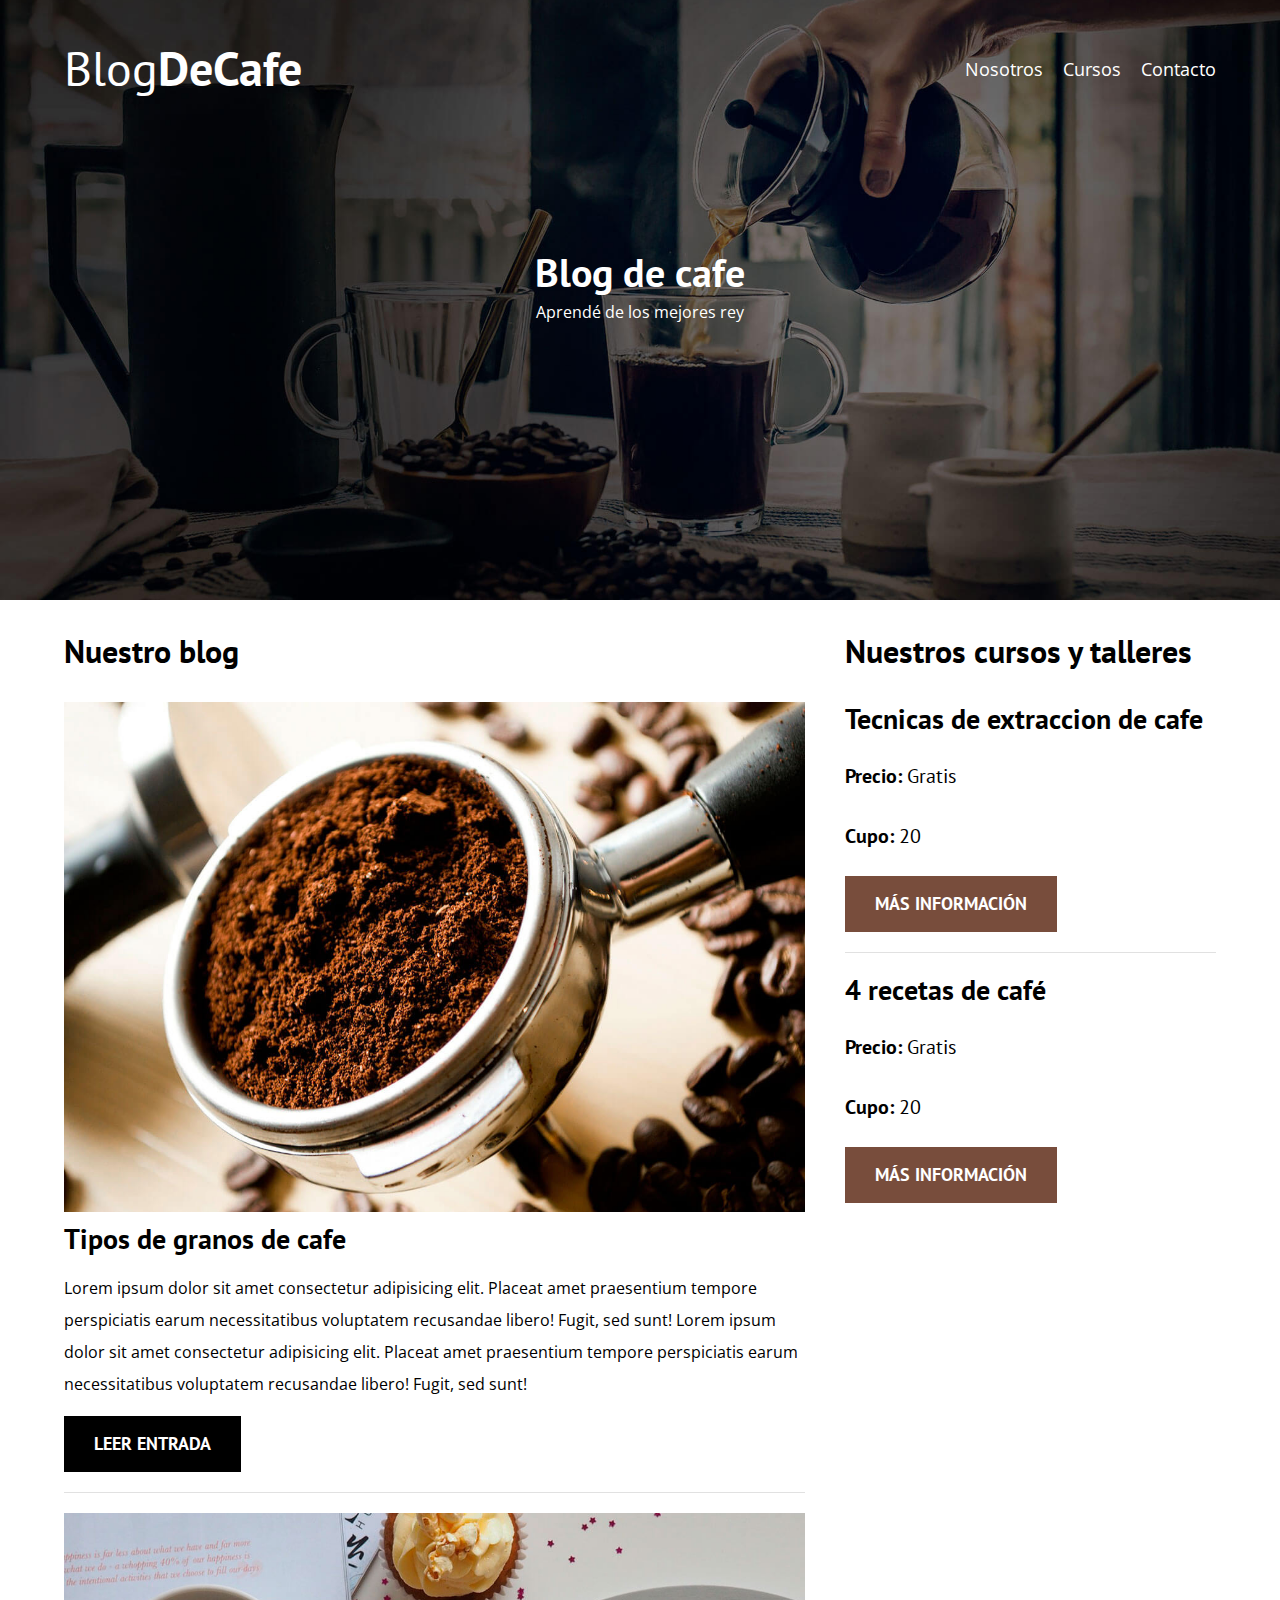
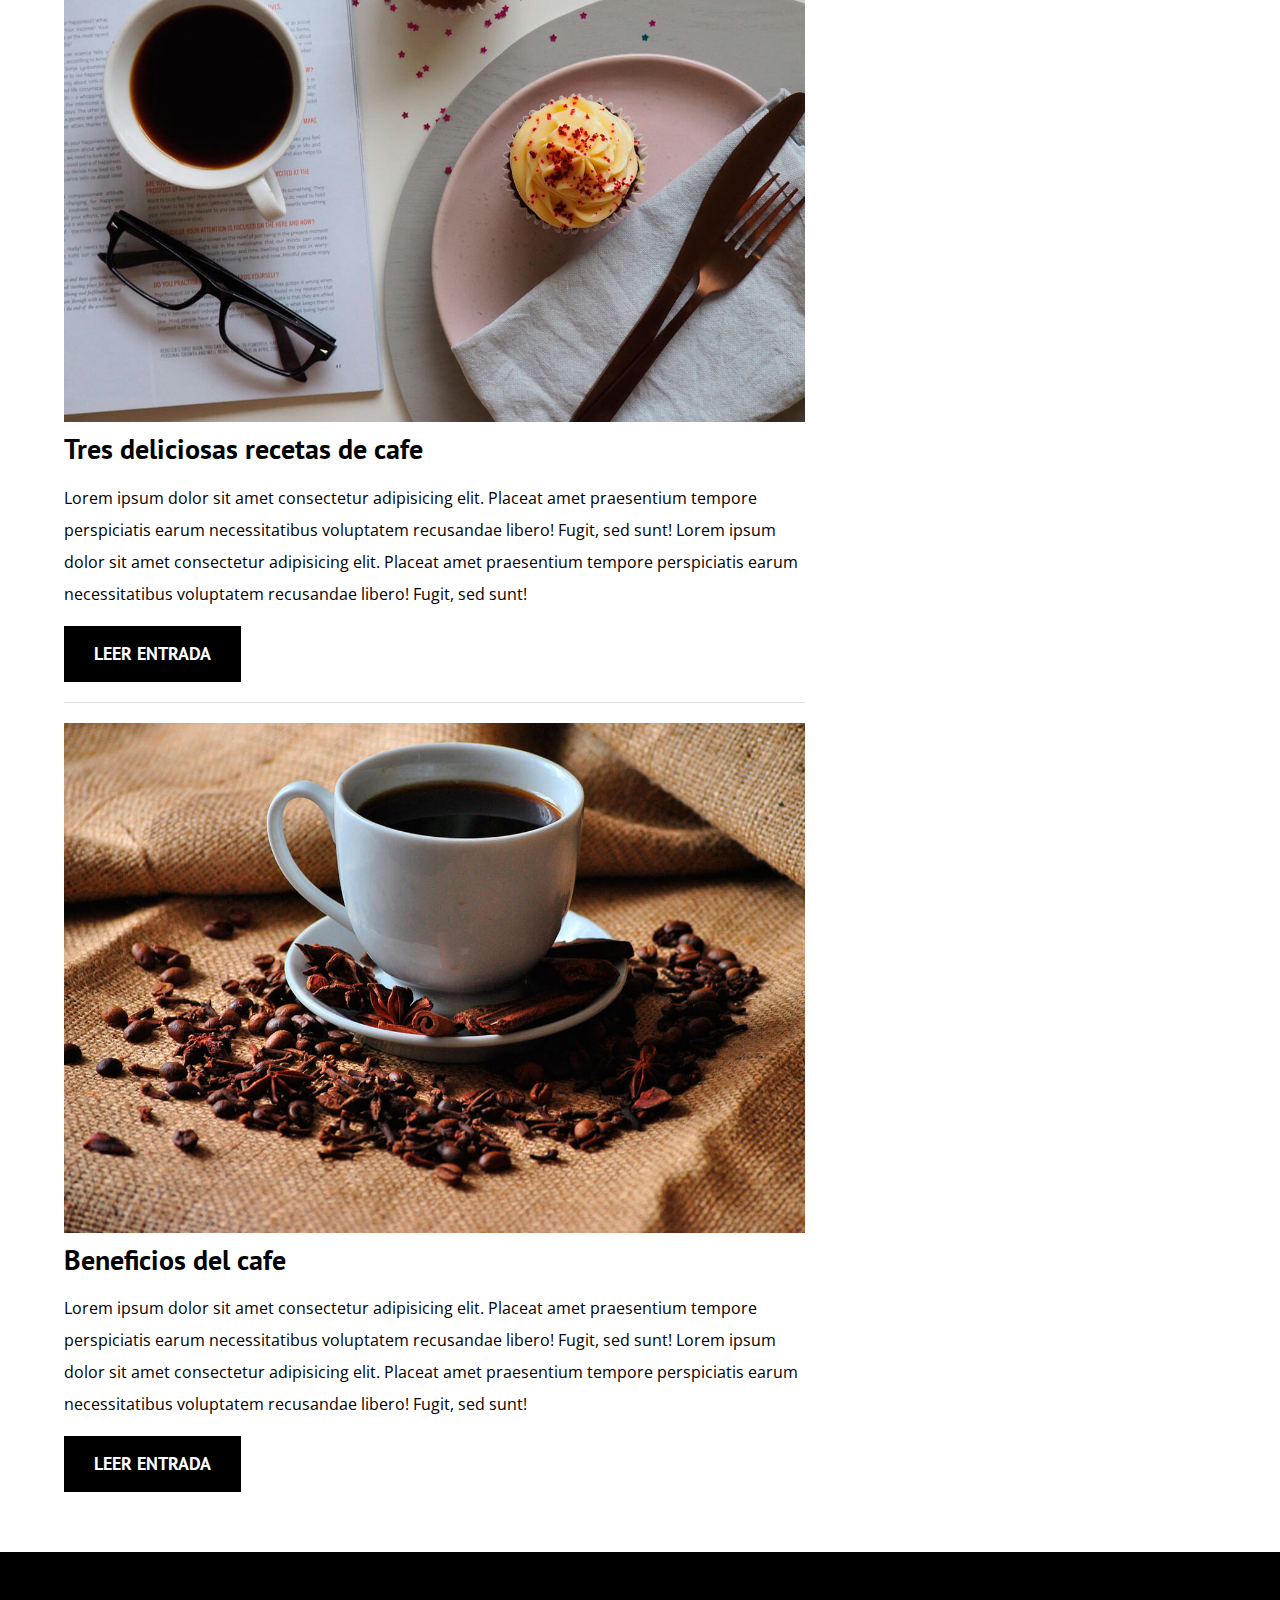
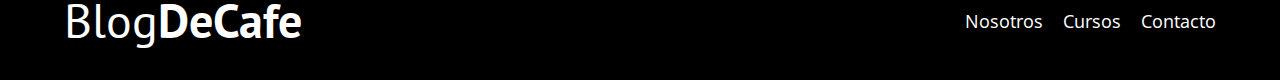
<file: index.html>
<!DOCTYPE html>
<html lang="en">
<head>
    <meta charset="UTF-8">
    <meta http-equiv="X-UA-Compatible" content="IE=edge">
    <meta name="viewport" content="width=device-width, initial-scale=1.0">
    <title>Blog de cafe</title>
    <meta name="description" content="Pagina web de cafe">

    <link rel="preload" href="css/normalize.css" as="style">
    <link rel="stylesheet" href="css/normalize.css">

    <link rel="preconnect" href="https://fonts.googleapis.com">
    <link rel="preconnect" href="https://fonts.gstatic.com" crossorigin>
    <link href="https://fonts.googleapis.com/css2?family=Open+Sans&family=PT+Sans:wght@400;700&display=swap" rel="stylesheet">
    
    <link rel="preload" href="css/index.css" as="style">
    <link rel="stylesheet" href="css/index.css">
</head>
<body>

    <header class="header">

        <div class="contenedor">
            <div class="barra">
                <a href="index.html" class="logo">
                    <h1 class="logo__nombre no-margin centrar-texto">Blog<span class="logo__bold">DeCafe</span></h1>
                </a>

                <nav class="navegacion">
                    <a href="nosotros.html" class="navegacion__enlace">Nosotros</a>
                    <a href="cursos.html" class="navegacion__enlace">Cursos</a>
                    <a href="contacto.html" class="navegacion__enlace">Contacto</a>
                </nav>
            </div>
        </div>

        <div class="header__texto">
            <h2 class="no-margin">Blog de cafe</h2>
            <p class="no-margin">Aprendé de los mejores rey</p>
        </div>
    </header>

    <div class="contenedor contenido-principal">
        <main class="blog">
            <h3>Nuestro blog</h3>

            <article class="entrada">
                <div class="entrada__imagen">
                    <picture>
                        <source srcset="img/blog1.webp" type="img/webp">
                        <img src="img/blog1.jpg" alt="imagen blog" loading="lazy">
                    </picture>
                </div>

                <div class="entrada__contenido">
                    <h4 class="no-margin">Tipos de granos de cafe</h4>
                    <p>
                        Lorem ipsum dolor sit amet consectetur adipisicing elit. Placeat amet praesentium tempore 
                        perspiciatis earum necessitatibus voluptatem recusandae libero! Fugit, sed sunt!
                        Lorem ipsum dolor sit amet consectetur adipisicing elit. Placeat amet praesentium tempore 
                        perspiciatis earum necessitatibus voluptatem recusandae libero! Fugit, sed sunt!
                    </p>
                    <a href="entrada.html" class="boton boton--primario">Leer entrada</a>
                </div>
            </article>

            <article class="entrada">
                <div class="entrada__imagen">
                    
                    <picture>
                        <source srcset="img/blog2.webp" type="img/webp">
                        <img src="img/blog2.jpg" alt="imagen blog" loading="lazy">
                    </picture>
                </div>

                <div class="entrada__contenido">
                    <h4 class="no-margin">Tres deliciosas recetas de cafe</h4>
                    <p>
                        Lorem ipsum dolor sit amet consectetur adipisicing elit. Placeat amet praesentium tempore 
                        perspiciatis earum necessitatibus voluptatem recusandae libero! Fugit, sed sunt!
                        Lorem ipsum dolor sit amet consectetur adipisicing elit. Placeat amet praesentium tempore 
                        perspiciatis earum necessitatibus voluptatem recusandae libero! Fugit, sed sunt!
                    </p>
                    <a href="entrada.html" class="boton boton--primario">Leer entrada</a>
                </div>
            </article>

            <article class="entrada">
                <div class="entrada__imagen">
                    
                    <picture>
                        <source srcset="img/blog3.webp" type="img/webp">
                        <img src="img/blog3.jpg" alt="imagen blog" loading="lazy">
                    </picture>
                </div>

                <div class="entrada__contenido">
                    <h4 class="no-margin">Beneficios del cafe</h4>
                    <p>
                        Lorem ipsum dolor sit amet consectetur adipisicing elit. Placeat amet praesentium tempore 
                        perspiciatis earum necessitatibus voluptatem recusandae libero! Fugit, sed sunt!
                        Lorem ipsum dolor sit amet consectetur adipisicing elit. Placeat amet praesentium tempore 
                        perspiciatis earum necessitatibus voluptatem recusandae libero! Fugit, sed sunt!
                    </p>
                    <a href="entrada.html" class="boton boton--primario">Leer entrada</a>
                </div>
            </article>

        </main>

        <aside class="sidebar">
            <h3>Nuestros cursos y talleres</h3>

            <ul class="cursos no-padding ">
                <li class="widget-curso">
                    <h4 class="no-margin">Tecnicas de extraccion de cafe</h4>
                    <p class="widget-curso__label">Precio:
                        <span class="widget-curso__info">Gratis</span>
                    </p>
                    <p class="widget-curso__label">Cupo:
                        <span class="widget-curso__info">20</span>
                    </p>
                    <a href="entrada.html" class="boton boton--secundario">Más información</a>
                </li>

                <li class="widget-curso">
                    <h4 class="no-margin">4 recetas de café</h4>
                    <p class="widget-curso__label">Precio:
                        <span class="widget-curso__info">Gratis</span>
                    </p>
                    <p class="widget-curso__label">Cupo:
                        <span class="widget-curso__info">20</span>
                    </p>
                    <a href="entrada.html" class="boton boton--secundario">Más información</a>
                </li>
                
            </ul>
        </aside>

    </div> <!--cierra div contenedor-->

   <footer class="footer">
        <div class="contenedor">
            <div class="barra">
                <a href="index.html" class="logo">
                    <h1 class="logo__nombre no-margin centrar-texto">Blog<span class="logo__bold">DeCafe</span></h1>
                </a>

                <nav class="navegacion">
                    <a href="nosotros.html" class="navegacion__enlace">Nosotros</a>
                    <a href="cursos.html" class="navegacion__enlace">Cursos</a>
                    <a href="contacto.html" class="navegacion__enlace">Contacto</a>
                </nav>
            </div>
        </div>
   </footer>
    
   <script src="js/modernizr.js"></script>
</body>
</html>
</file>
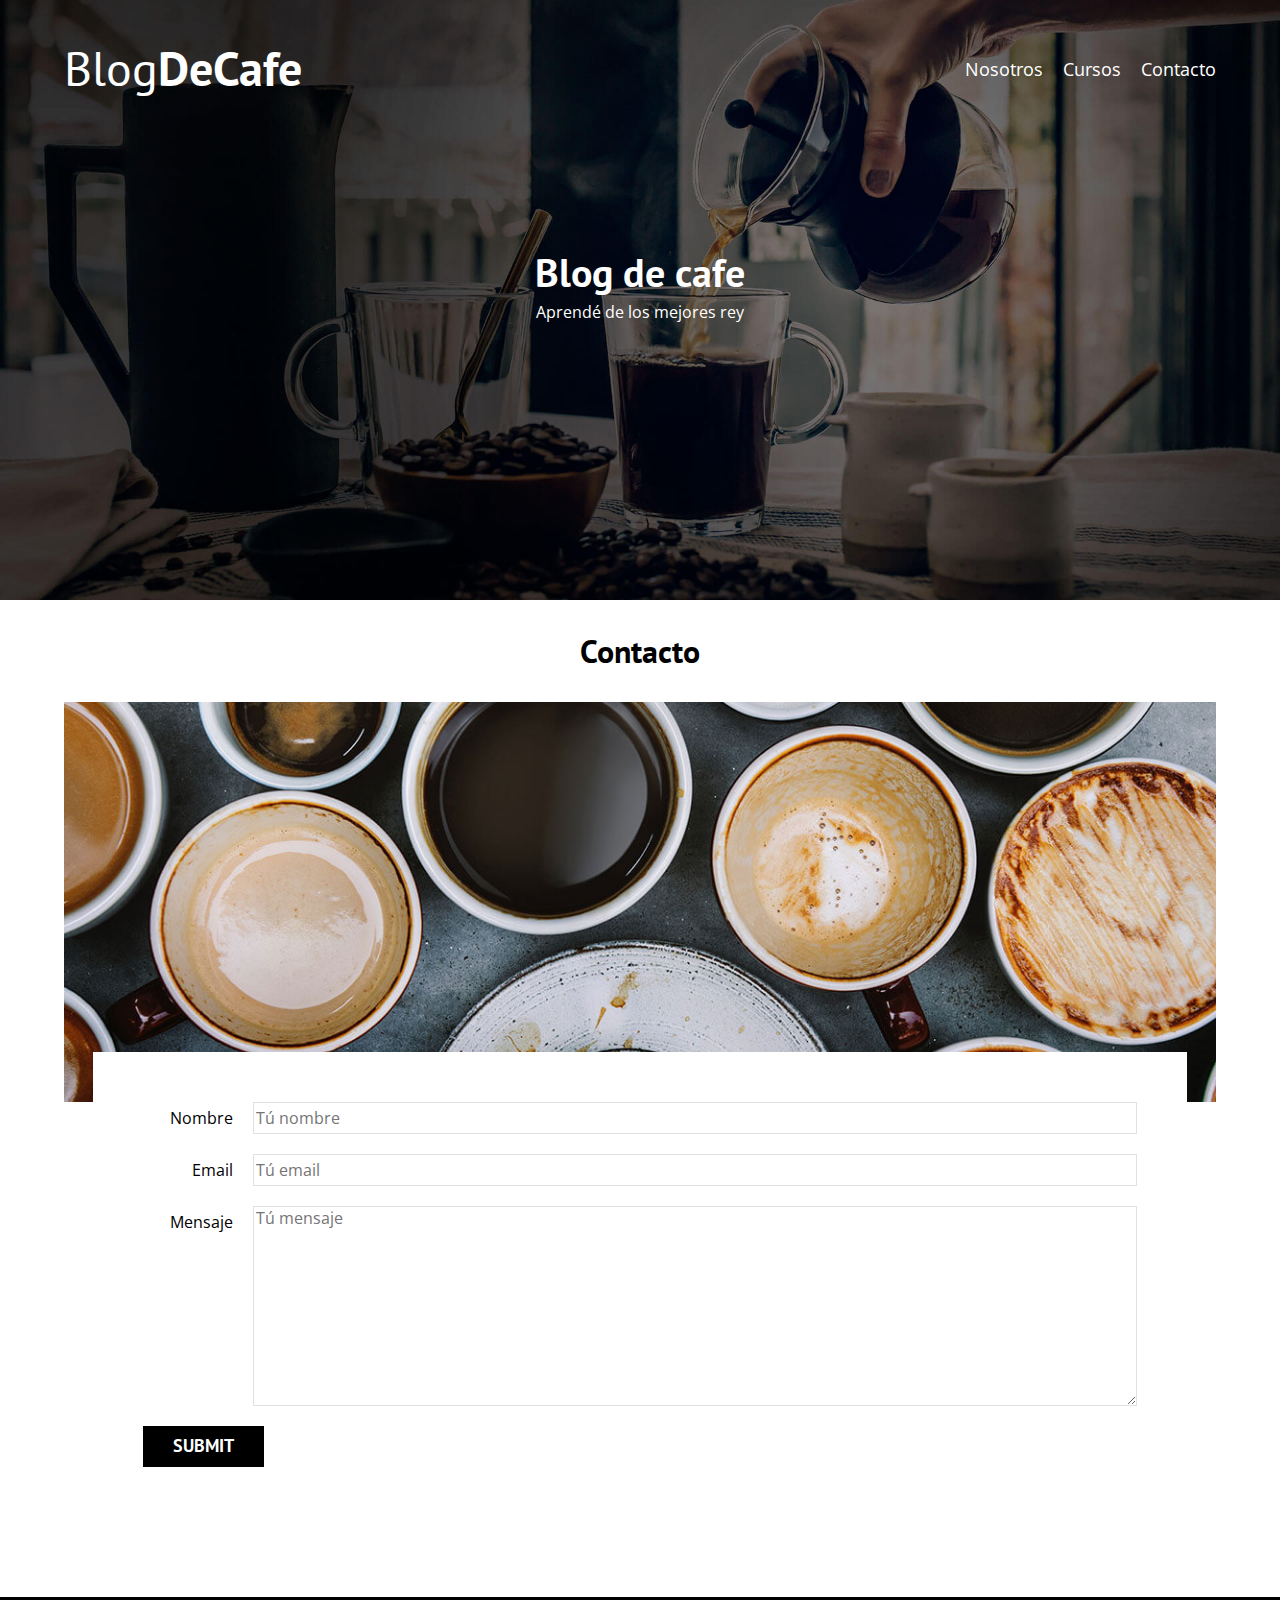
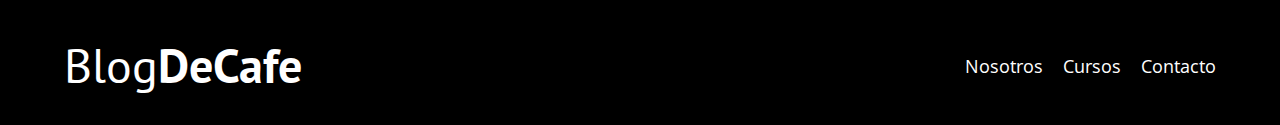
<file: contacto.html>
<!DOCTYPE html>
<html lang="en">
<head>
    <meta charset="UTF-8">
    <meta http-equiv="X-UA-Compatible" content="IE=edge">
    <meta name="viewport" content="width=device-width, initial-scale=1.0">
    <title>Blog de cafe</title>
    <link rel="stylesheet" href="css/normalize.css">
    <link rel="preconnect" href="https://fonts.googleapis.com">
    <link rel="preconnect" href="https://fonts.gstatic.com" crossorigin>
    <link href="https://fonts.googleapis.com/css2?family=Open+Sans&family=PT+Sans:wght@400;700&display=swap" rel="stylesheet">
    <link rel="stylesheet" href="css/index.css">
</head>
<body>
    <header class="header">

        <div class="contenedor">
            <div class="barra">
                <a href="index.html" class="logo">
                    <h1 class="logo__nombre no-margin centrar-texto">Blog<span class="logo__bold">DeCafe</span></h1>
                </a>

                <nav class="navegacion">
                    <a href="nosotros.html" class="navegacion__enlace">Nosotros</a>
                    <a href="cursos.html" class="navegacion__enlace">Cursos</a>
                    <a href="contacto.html" class="navegacion__enlace">Contacto</a>
                </nav>
            </div>
        </div>

        <div class="header__texto">
            <h2 class="no-margin">Blog de cafe</h2>
            <p class="no-margin">Aprendé de los mejores rey</p>
        </div>
    </header>
    

    <main class="contenedor">
        <h3 class="centrar-texto">Contacto</h3>

        <div class="contacto-bg"></div>

        <form class="formulario">
            <div class="campo">
                <label class="campo__label" for="nombre">Nombre</label>
                <input class="campo__field" type="text" placeholder="Tú nombre" id="nombre">
            </div>

            <div class="campo">
                <label class="campo__label" for="email">Email</label>
                <input class="campo__field" type="email" placeholder="Tú email" id="email">
            </div>

            <div class="campo">
                <label class="campo__label" for="mensaje">Mensaje</label>
                <textarea class="campo__field campo__field--textarea" placeholder="Tú mensaje" id="mensaje"></textarea>
            </div>

            <div class="campo">
                <input class="boton boton--primario" type="submit" placeholder="Enviar">
            </div>
        </form>
    </main>


    <footer class="footer">
        <div class="contenedor">
            <div class="barra">
                <a href="index.html" class="logo">
                    <h1 class="logo__nombre no-margin centrar-texto">Blog<span class="logo__bold">DeCafe</span></h1>
                </a>

                <nav class="navegacion">
                    <a href="nosotros.html" class="navegacion__enlace">Nosotros</a>
                    <a href="cursos.html" class="navegacion__enlace">Cursos</a>
                    <a href="contacto.html" class="navegacion__enlace">Contacto</a>
                </nav>
            </div>
        </div>
   </footer>
</body>
</html>
</file>
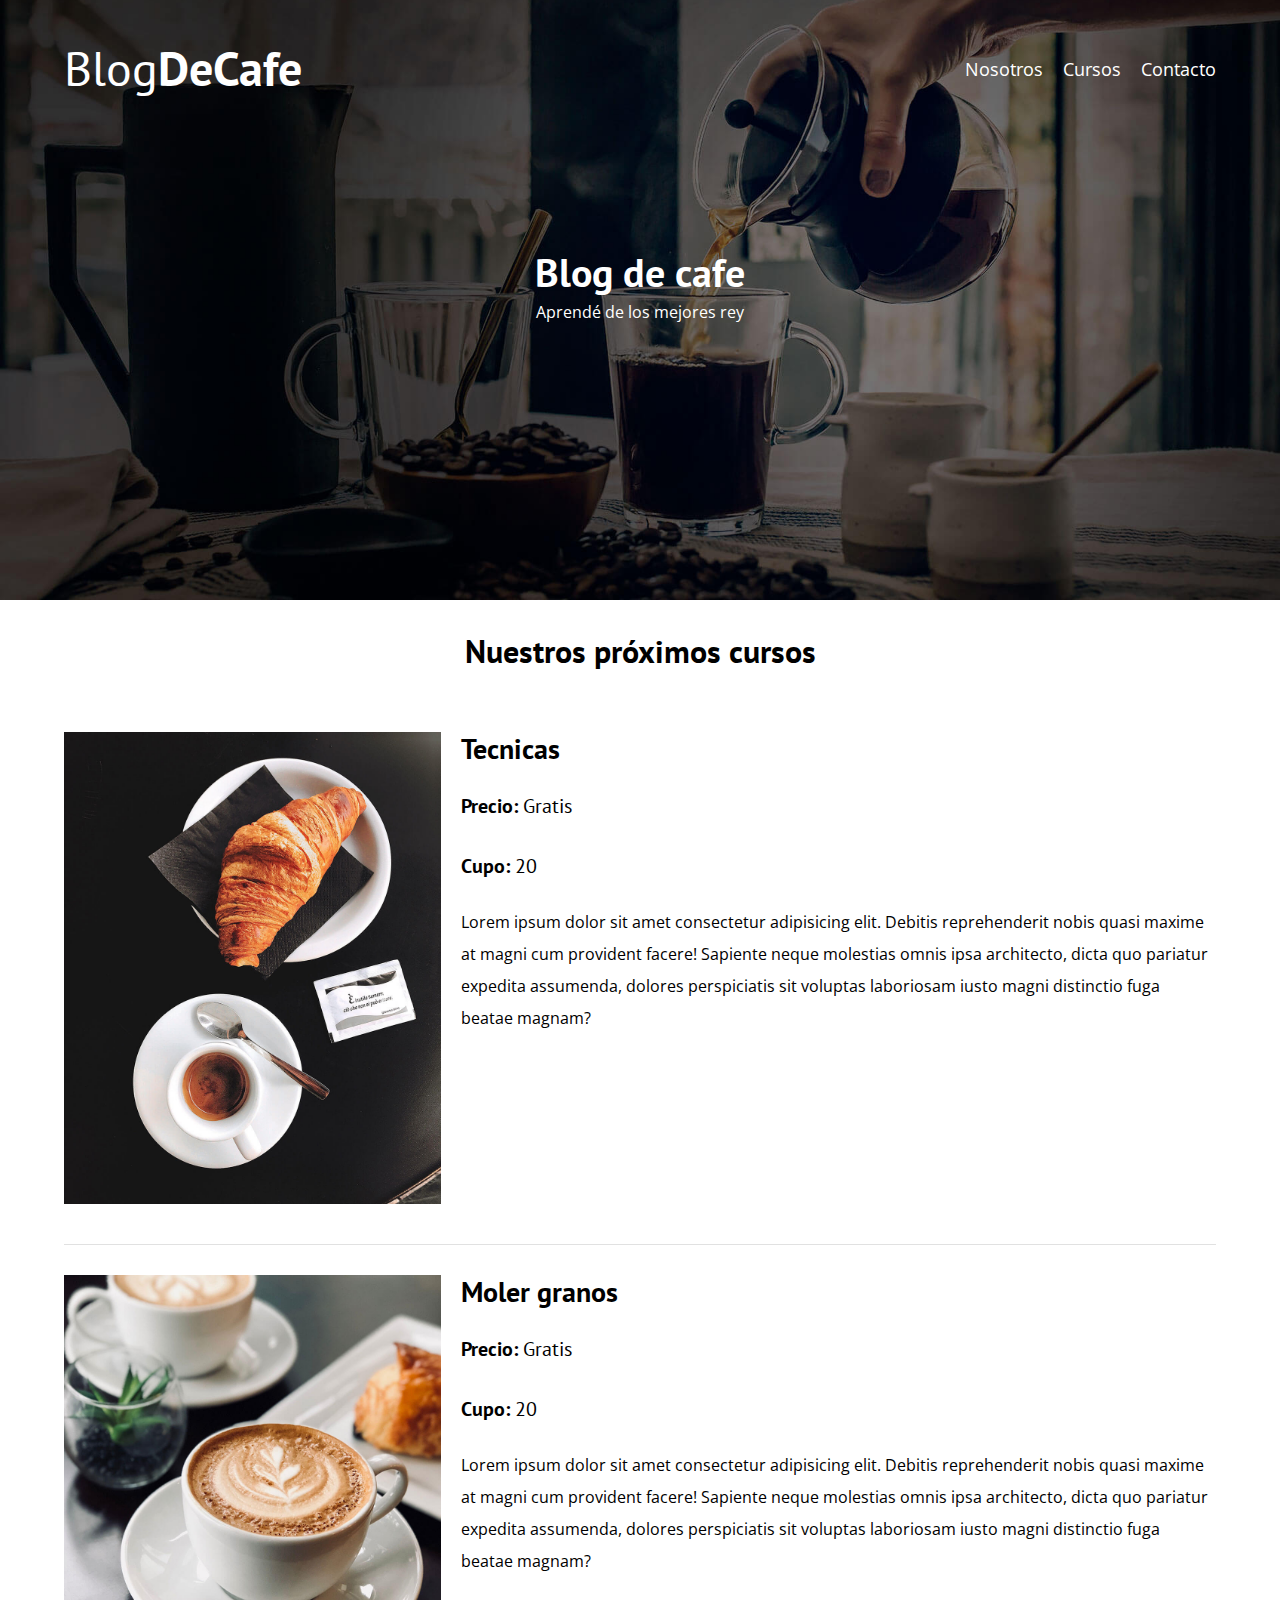
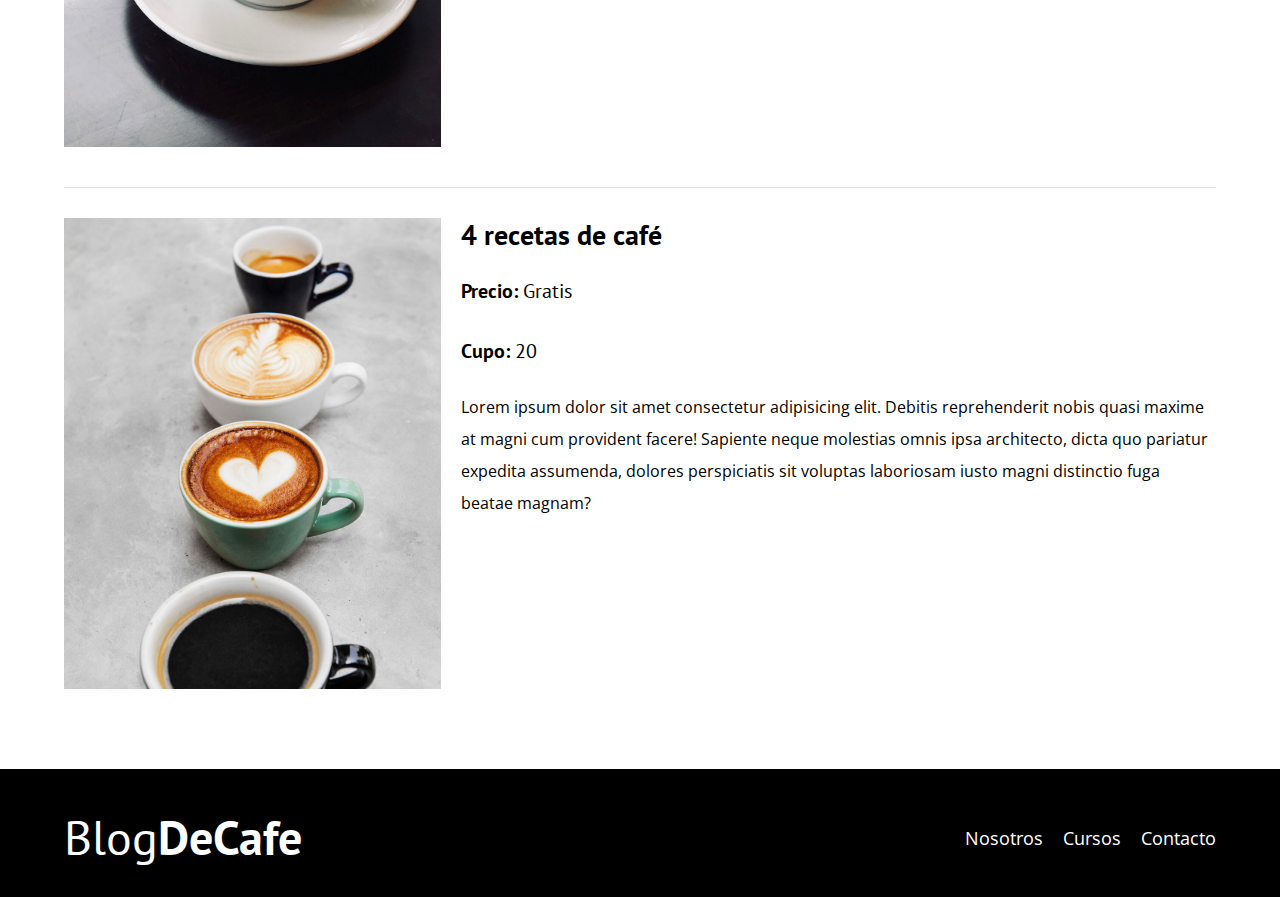
<file: cursos.html>
<!DOCTYPE html>
<html lang="en">
<head>
    <meta charset="UTF-8">
    <meta http-equiv="X-UA-Compatible" content="IE=edge">
    <meta name="viewport" content="width=device-width, initial-scale=1.0">
    <title>Blog de cafe</title>
    <link rel="stylesheet" href="css/normalize.css">
    <link rel="preconnect" href="https://fonts.googleapis.com">
    <link rel="preconnect" href="https://fonts.gstatic.com" crossorigin>
    <link href="https://fonts.googleapis.com/css2?family=Open+Sans&family=PT+Sans:wght@400;700&display=swap" rel="stylesheet">
    <link rel="stylesheet" href="css/index.css">
</head>
<body>
    <header class="header">

        <div class="contenedor">
            <div class="barra">
                <a href="index.html" class="logo">
                    <h1 class="logo__nombre no-margin centrar-texto">Blog<span class="logo__bold">DeCafe</span></h1>
                </a>

                <nav class="navegacion">
                    <a href="nosotros.html" class="navegacion__enlace">Nosotros</a>
                    <a href="cursos.html" class="navegacion__enlace">Cursos</a>
                    <a href="contacto.html" class="navegacion__enlace">Contacto</a>
                </nav>
            </div>
        </div>

        <div class="header__texto">
            <h2 class="no-margin">Blog de cafe</h2>
            <p class="no-margin">Aprendé de los mejores rey</p>
        </div>
    </header>

        
   
    
    
    <main class="contenedor">
        <h3 class="centrar-texto">Nuestros próximos cursos</h3>

        <div class="curso">
            <div class="curso__imagen">
                <img src="img/curso1.jpg" alt="imagen curso">
            </div>
        
            <div class="curso__informacion">
                <h4 class="no-margin">Tecnicas</h4>
                <p class="curso__label">Precio:
                    <span class="curso__info">Gratis</span>
                </p>
                <p class="curso__label">Cupo:
                    <span class="curso__info">20</span>
                </p>
                <p class="curso__descripcion">
                    Lorem ipsum dolor sit amet consectetur adipisicing elit. Debitis reprehenderit nobis quasi maxime at magni cum provident facere! Sapiente neque molestias omnis ipsa architecto, dicta quo pariatur expedita assumenda, dolores perspiciatis sit voluptas laboriosam iusto magni distinctio fuga beatae magnam?
                </p>
            </div> <!--. curso__informacion -->
        </div> <!-- .curso-->
    
        <div class="curso">
            <div class="curso__imagen">
                <img src="img/curso2.jpg" alt="imagen curso">
            </div>
        
            <div class="curso__informacion">
                <h4 class="no-margin">Moler granos</h4>
                <p class="curso__label">Precio:
                    <span class="curso__info">Gratis</span>
                </p>
                <p class="curso__label">Cupo:
                    <span class="curso__info">20</span>
                </p>
                <p class="curso__descripcion">
                    Lorem ipsum dolor sit amet consectetur adipisicing elit. Debitis reprehenderit nobis quasi maxime at magni cum provident facere! Sapiente neque molestias omnis ipsa architecto, dicta quo pariatur expedita assumenda, dolores perspiciatis sit voluptas laboriosam iusto magni distinctio fuga beatae magnam?
                </p>
            </div> <!--. curso__informacion -->
        </div> <!-- .curso-->
    
        <div class="curso">
            <div class="curso__imagen">
                <img src="img/curso3.jpg" alt="imagen curso">
            </div>
        
            <div class="curso__informacion">
                <h4 class="no-margin">4 recetas de café</h4>
                <p class="curso__label">Precio:
                    <span class="curso__info">Gratis</span>
                </p>
                <p class="curso__label">Cupo:
                    <span class="curso__info">20</span>
                </p>
                <p class="curso__descripcion">
                    Lorem ipsum dolor sit amet consectetur adipisicing elit. Debitis reprehenderit nobis quasi maxime at magni cum provident facere! Sapiente neque molestias omnis ipsa architecto, dicta quo pariatur expedita assumenda, dolores perspiciatis sit voluptas laboriosam iusto magni distinctio fuga beatae magnam?
                </p>
            </div> <!--. curso__informacion -->
        </div> <!-- .curso-->
    </main>

    <footer class="footer">
        <div class="contenedor">
            <div class="barra">
                <a href="index.html" class="logo">
                    <h1 class="logo__nombre no-margin centrar-texto">Blog<span class="logo__bold">DeCafe</span></h1>
                </a>

                <nav class="navegacion">
                    <a href="nosotros.html" class="navegacion__enlace">Nosotros</a>
                    <a href="cursos.html" class="navegacion__enlace">Cursos</a>
                    <a href="contacto.html" class="navegacion__enlace">Contacto</a>
                </nav>
            </div>
        </div>
   </footer>
</body>
</html>
</file>
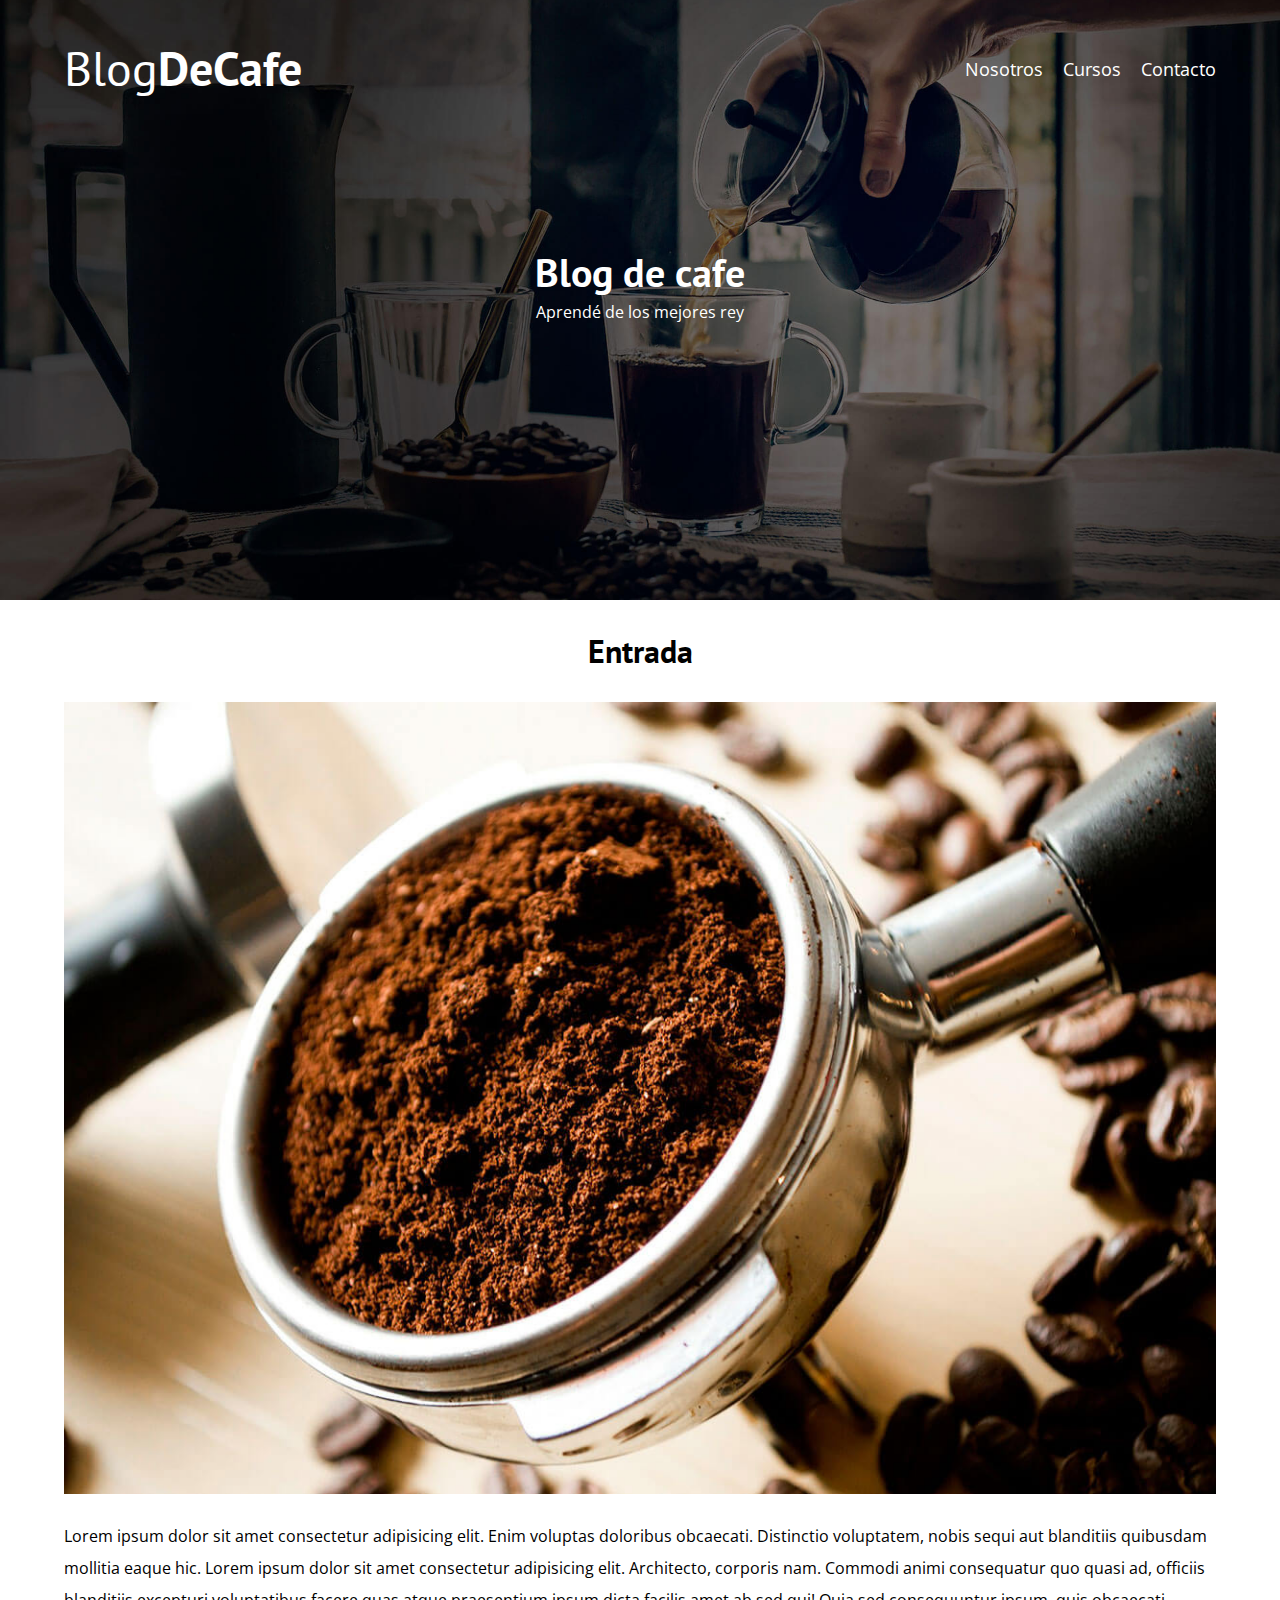
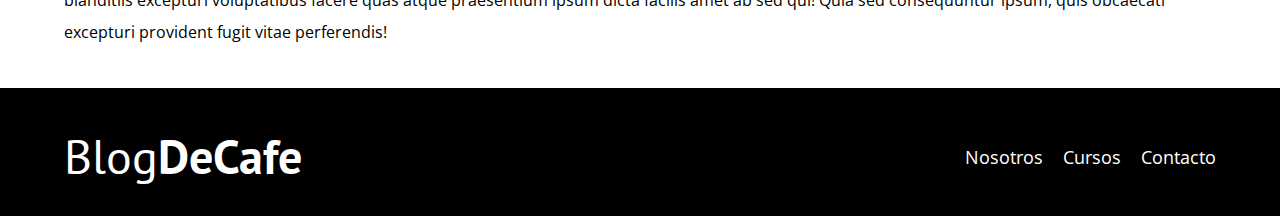
<file: entrada.html>
<!DOCTYPE html>
<html lang="en">
<head>
    <meta charset="UTF-8">
    <meta http-equiv="X-UA-Compatible" content="IE=edge">
    <meta name="viewport" content="width=device-width, initial-scale=1.0">
    <title>Blog de cafe</title>
    <link rel="stylesheet" href="css/normalize.css">
    <link rel="preconnect" href="https://fonts.googleapis.com">
    <link rel="preconnect" href="https://fonts.gstatic.com" crossorigin>
    <link href="https://fonts.googleapis.com/css2?family=Open+Sans&family=PT+Sans:wght@400;700&display=swap" rel="stylesheet">
    <link rel="stylesheet" href="css/index.css">
</head>
<body>
    <header class="header">

        <div class="contenedor">
            <div class="barra">
                <a href="index.html" class="logo">
                    <h1 class="logo__nombre no-margin centrar-texto">Blog<span class="logo__bold">DeCafe</span></h1>
                </a>

                <nav class="navegacion">
                    <a href="nosotros.html" class="navegacion__enlace">Nosotros</a>
                    <a href="cursos.html" class="navegacion__enlace">Cursos</a>
                    <a href="contacto.html" class="navegacion__enlace">Contacto</a>
                </nav>
            </div>
        </div>

        <div class="header__texto">
            <h2 class="no-margin">Blog de cafe</h2>
            <p class="no-margin">Aprendé de los mejores rey</p>
        </div>
    </header>
    

    <main class="contenedor">
        <h3 class="centrar-texto">Entrada</h3>
        
        <img src="img/blog1.jpg" alt="entrada imagen">
        
        <p>
            Lorem ipsum dolor sit amet consectetur adipisicing elit. Enim voluptas doloribus obcaecati. Distinctio voluptatem,
            nobis sequi aut blanditiis quibusdam mollitia eaque hic.
            Lorem ipsum dolor sit amet consectetur adipisicing elit. Architecto, corporis nam. Commodi animi consequatur quo
            quasi ad, officiis blanditiis excepturi voluptatibus facere quas atque praesentium ipsum dicta facilis amet ab sed
            qui! Quia sed consequuntur ipsum, quis obcaecati excepturi provident fugit vitae perferendis!
        </p>
    </main>


    <footer class="footer">
        <div class="contenedor">
            <div class="barra">
                <a href="index.html" class="logo">
                    <h1 class="logo__nombre no-margin centrar-texto">Blog<span class="logo__bold">DeCafe</span></h1>
                </a>

                <nav class="navegacion">
                    <a href="nosotros.html" class="navegacion__enlace">Nosotros</a>
                    <a href="cursos.html" class="navegacion__enlace">Cursos</a>
                    <a href="contacto.html" class="navegacion__enlace">Contacto</a>
                </nav>
            </div>
        </div>
   </footer>
</body>
</html>
</file>
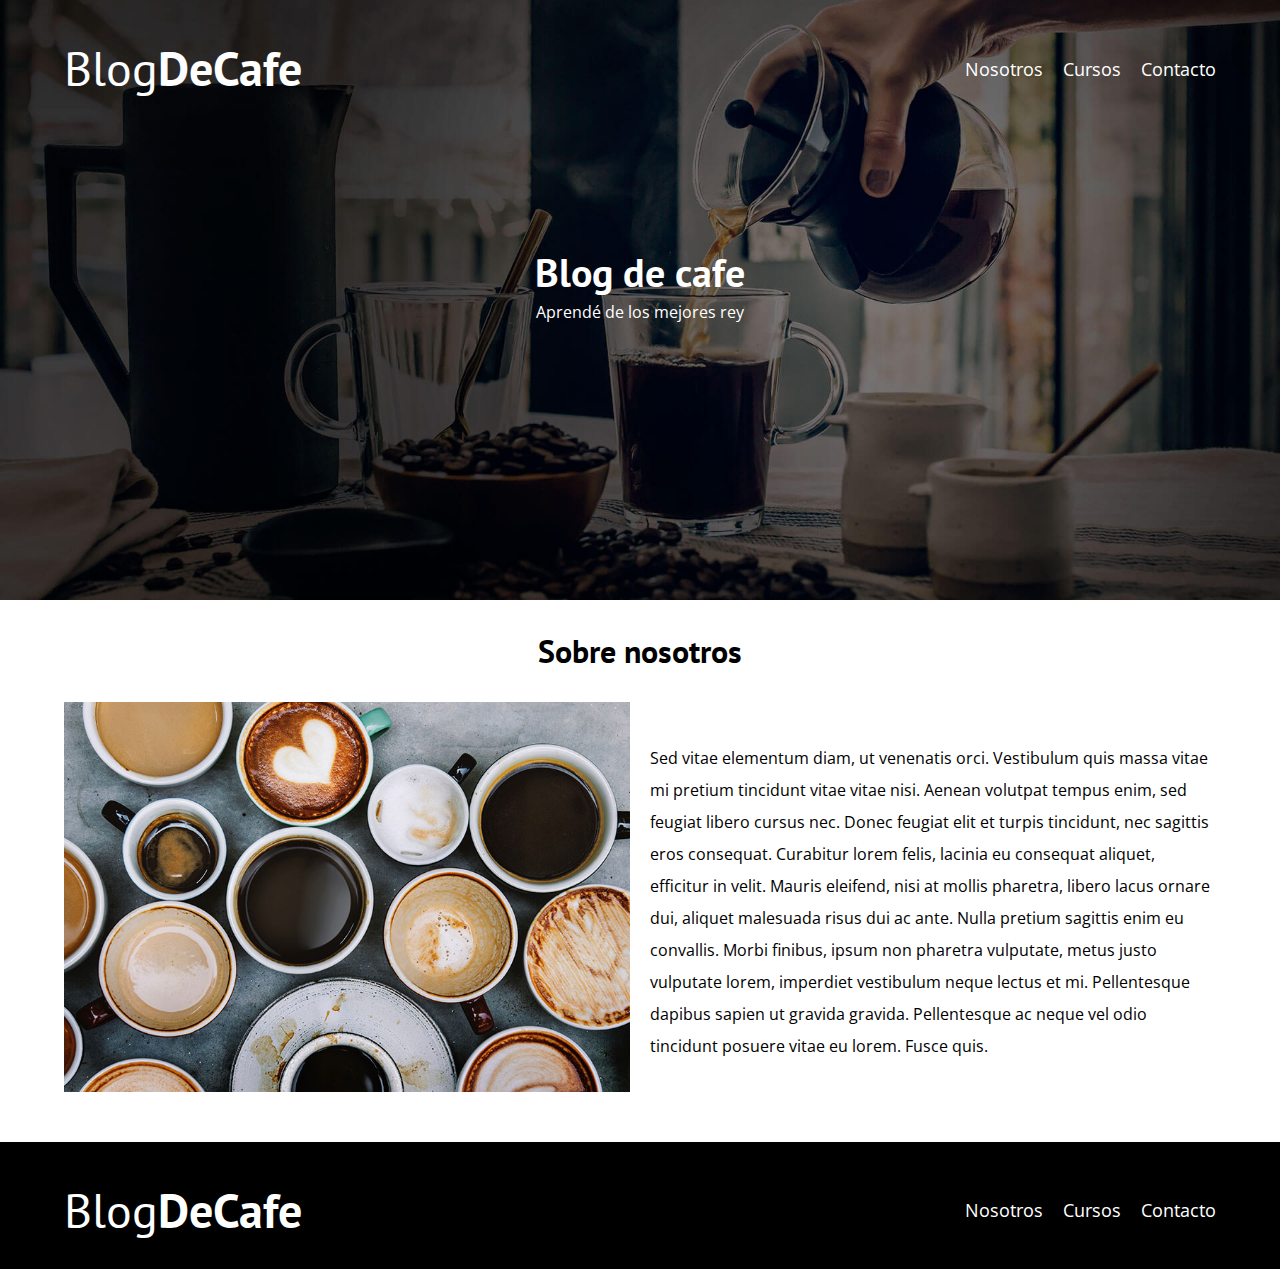
<file: nosotros.html>
<!DOCTYPE html>
<html lang="en">
<head>
    <meta charset="UTF-8">
    <meta http-equiv="X-UA-Compatible" content="IE=edge">
    <meta name="viewport" content="width=device-width, initial-scale=1.0">
    <title>Blog de cafe</title>
    <link rel="stylesheet" href="css/normalize.css">
    <link rel="preconnect" href="https://fonts.googleapis.com">
    <link rel="preconnect" href="https://fonts.gstatic.com" crossorigin>
    <link href="https://fonts.googleapis.com/css2?family=Open+Sans&family=PT+Sans:wght@400;700&display=swap" rel="stylesheet">
    <link rel="stylesheet" href="css/index.css">
</head>
<body>
    <header class="header">

        <div class="contenedor">
            <div class="barra">
                <a href="index.html" class="logo">
                    <h1 class="logo__nombre no-margin centrar-texto">Blog<span class="logo__bold">DeCafe</span></h1>
                </a>

                <nav class="navegacion">
                    <a href="nosotros.html" class="navegacion__enlace">Nosotros</a>
                    <a href="cursos.html" class="navegacion__enlace">Cursos</a>
                    <a href="contacto.html" class="navegacion__enlace">Contacto</a>
                </nav>
            </div>
        </div>

        <div class="header__texto">
            <h2 class="no-margin">Blog de cafe</h2>
            <p class="no-margin">Aprendé de los mejores rey</p>
        </div>
    </header>
    

    <main class="contenedor">
        <h3 class="centrar-texto">Sobre nosotros</h3>

        <div class="sobre-nosotros">
            <div class="sobre-nosotros--img">
                <img src="img/nosotros.jpg" alt="imagen nosotros">
            </div>
            <div class="sobre-nosotros__texto">
                <p>
                    Sed vitae elementum diam, ut venenatis orci. Vestibulum quis massa vitae mi pretium tincidunt vitae vitae nisi. Aenean volutpat tempus enim, sed feugiat libero cursus nec. Donec feugiat elit et turpis tincidunt, nec sagittis eros consequat. Curabitur lorem felis, lacinia eu consequat aliquet, efficitur in velit. Mauris eleifend, nisi at mollis pharetra, libero lacus ornare dui, aliquet malesuada risus dui ac ante. Nulla pretium sagittis enim eu convallis. Morbi finibus, ipsum non pharetra vulputate, metus justo vulputate lorem, imperdiet vestibulum neque lectus et mi. Pellentesque dapibus sapien ut gravida gravida. Pellentesque ac neque vel odio tincidunt posuere vitae eu lorem. Fusce quis.
                </p>
                
            </div>
        </div>
    </main>


    <footer class="footer">
        <div class="contenedor">
            <div class="barra">
                <a href="index.html" class="logo">
                    <h1 class="logo__nombre no-margin centrar-texto">Blog<span class="logo__bold">DeCafe</span></h1>
                </a>

                <nav class="navegacion">
                    <a href="nosotros.html" class="navegacion__enlace">Nosotros</a>
                    <a href="cursos.html" class="navegacion__enlace">Cursos</a>
                    <a href="contacto.html" class="navegacion__enlace">Contacto</a>
                </nav>
            </div>
        </div>
   </footer>
</body>
</html>
</file>
<file: css/index.css>
:root{
    --fuenteHeading: 'PT Sans', sans-serif;
    --fuenteParrafos: 'Open Sans', sans-serif;

    --primario: #784D3C;
    --blanco: #fff;
    --gris: #e1e1e1;
    --negro: #000;
}

html{
    box-sizing: border-box;
    font-size: 62.5%; /*1rem == 10px*/
}
*, *:before, *:after{
    box-sizing: inherit;
}
body{
    font-family: var(--fuenteParrafos);
    font-size: 1.6rem;
    line-height: 2;
}

/*GLOBALES*/
.contenedor{
    max-width: 120rem;
    width: 90%;
    margin: 0 auto;
}
a{
    text-decoration: none;
}
h1,h2,h3,h4{
    font-family: var(--fuenteHeading);
    line-height: 1.2;
}
h1{
    font-size: 4.8rem;
}
h2{
    font-size: 4rem;
}
h3{
    font-size: 3.2rem;
}
h4{
    font-size: 2.8rem;
}
img{
    max-width: 100%;
}

/*UTILIADES*/
.no-margin{
    margin: 0;
}
.no-padding{
    padding: 0;
}
.centrar-texto{
    text-align: center;
}

/*Header code*/
.webp .header{
    background-image: url(../img/banner.webp);
}

.no-webp .header{
    background-image: url(../img/banner.jpg);
}
.header{
    background-image: url(../img/banner.jpg);
    height: 60rem;
    background-size: cover;
    background-repeat: no-repeat;
    background-position: center center;
}

.header__texto{
    text-align: center;
    color: var(--blanco);
    margin-top: 5rem;
}
.barra{
    padding-top: 4rem;
}
@media(min-width: 768px) {
    .header__texto{
        margin-top: 15rem;
    }

    .barra{
        display: flex;
        justify-content: space-between; /*Horizontalmente*/
        align-items: center;
    }
}
.logo{
    color: var(--blanco);
}
.logo__nombre{
    font-weight: 400;
}
.logo__bold{
    font-weight: 700;
}

.navegacion__enlace{
    display: block;
    text-align: center;
    font-size: 1.8rem;
    color: var(--blanco);
}
@media(min-width: 768px) {
    .navegacion{
        display: flex;
        gap: 2rem;
    }
}

/*contenido-principal*/
@media(min-width: 768px) {
    .contenido-principal{
        display: grid;
        grid-template-columns: 2fr 1fr;
        column-gap: 4rem;
    }
}

.entrada{
    border-bottom: 1px solid var(--gris);
    margin-bottom: 2rem;
}
.entrada:last-of-type{
    border-bottom: none;
    margin-bottom: 0;
}
.boton{
    display: block;
    font-family: var(--fuenteHeading);
    color: var(--blanco);
    text-align: center;
    padding: 1rem 3rem;
    font-size: 1.8rem;
    text-transform: uppercase;
    font-weight: 700;
    margin-bottom: 2rem;
    border: none;
}
.boton:hover{
    cursor: pointer;
}

@media(min-width: 768px) {
    .boton{
        display: inline-block;
    }
}
.boton--primario{
    background-color: var(--negro);
}
.boton--secundario{
    background-color: var(--primario);
}
.cursos{
    list-style: none;
}

.widget-curso{
    border-bottom: 1px solid var(--gris);
    margin-bottom: 2rem;
}
.widget-curso:last-of-type{
    border-bottom: none;
    margin-bottom: 0;
}
.widget-curso__label{
    font-family: var(--fuenteHeading);
    font-weight: bold;
}

.widget-curso__info{
    font-weight: 400;
}

.widget-curso__label,
.widget-curso__info{
    font-size: 2rem;
}

/*Footer*/
.footer{
    background-color: var(--negro);
    padding-bottom: 3rem;
    margin-top: 4rem;
}

/*Sobre nosotros*/
@media(min-width: 768px) {
    /* .sobre-nosotros{
        display:flex;
        gap: 2rem;
    }

    .sobre-nosotros__imagen,
    .sobre-nosotros__texto{
        flex-basis: 50%;
    } */

    .sobre-nosotros{
        display: grid;
        grid-template-columns: repeat(2, 1fr);
        column-gap: 2rem;
        align-items: center;
    }
}


/*Cursos*/
.curso{
    padding: 3rem 0; 
    border-bottom: 1px solid var(--gris);
}

@media(min-width: 768px) {
    .curso{
        display: grid;
        grid-template-columns: 1fr 2fr;
        column-gap: 2rem;
    }
}

.curso:last-of-type{
    padding: none;
    border-bottom: 0;
}

.curso__info{
    font-weight: 400;
}

.curso__label{
    font-family: var(--fuenteHeading);
    font-weight: bold;
}
.curso__label,
.curso__info{
    font-size: 2rem;
}

/*Entrada*/

.entrada__imagen{
    margin: 0 auto;
    margin-top: 2rem;
}

/*Contacto*/
.contacto-bg{
    background-image: url(../img/contacto.jpg);
    height: 40rem;
    background-size: cover;
    background-repeat: no-repeat;
}

.formulario{
    background-color: var(--blanco);
    width: 95%;
    margin: -5rem auto 0 auto;
    padding: 5rem;
}

.campo{
    display: flex;
    margin-bottom: 2rem;
    gap: 2rem;
}

.campo__label{
    flex: 0 0 9rem;
    text-align: right;
}

.campo__field{
    flex: 1;
    border: 1px solid var(--gris);
}

.campo__field--textarea{
    height: 20rem;
}
</file>
